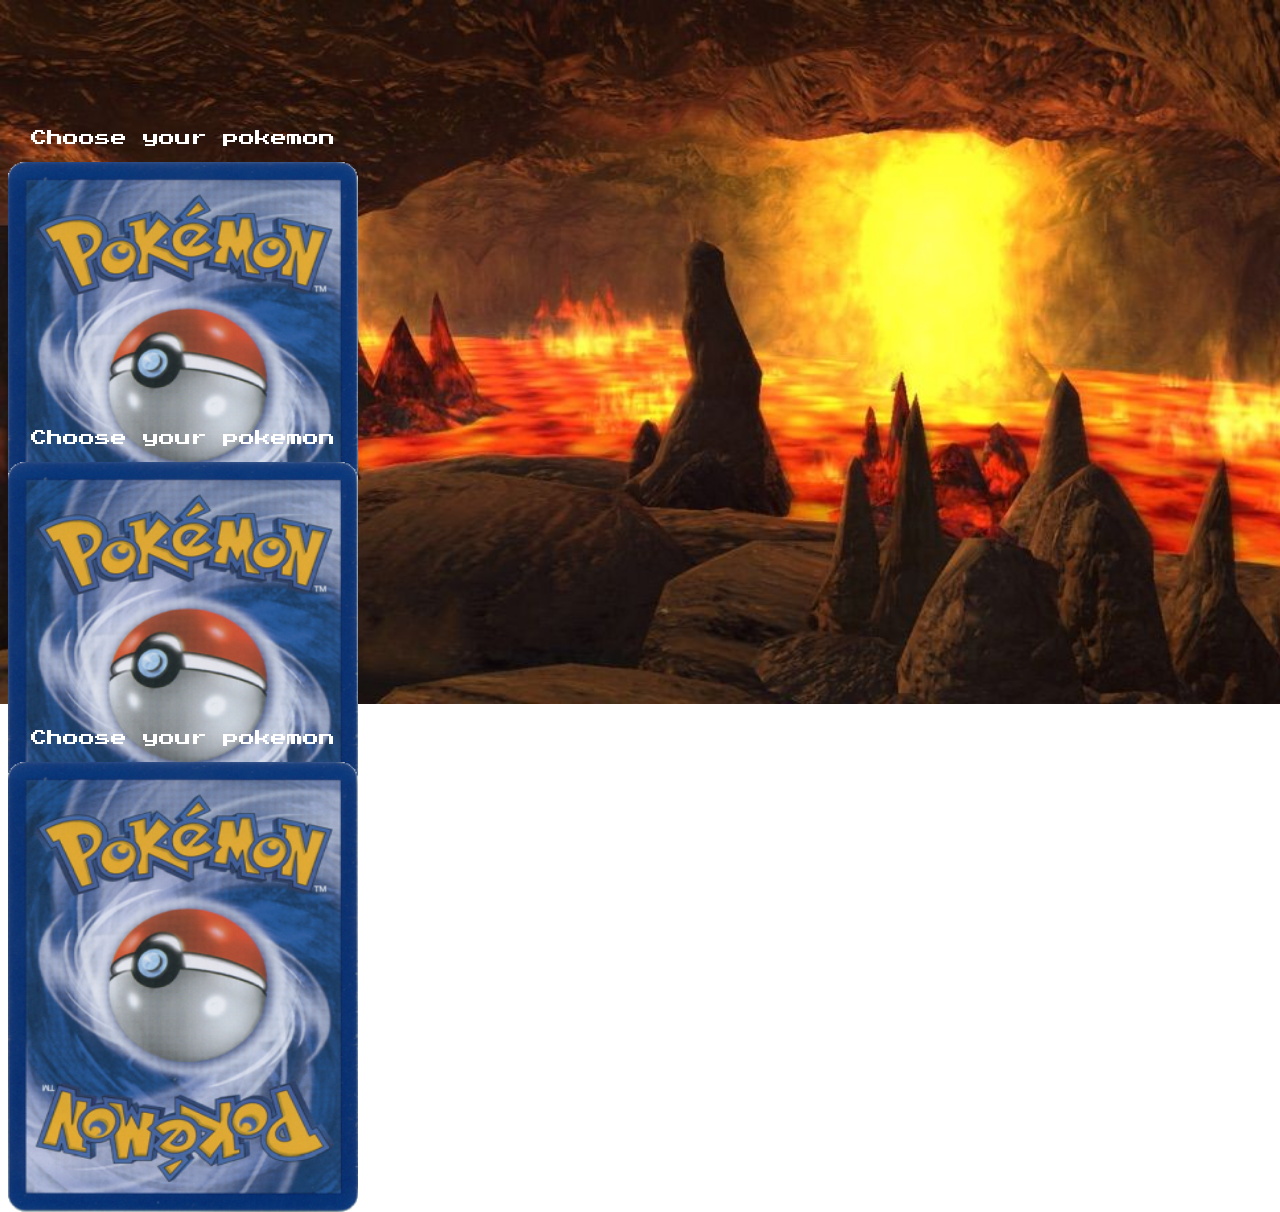
<file: index.html>
<!DOCTYPE html>
<html lang="en">

<head>
    <meta charset="UFT-8">
    <meta name="author" content="Cleveland W. Jimmy W. Hayden W. Isaac S.">
    <meta name="description" content="Description of website">

    <meta property="og:image" content="Url to an image">
    <meta property="og:title" content="Title Here">
    <meta property="og:description" content="short decription about your page">

    <title>Pokedex</title>
    <link rel="stylesheet" href="css/style.css">
    <link rel="shortcut icon" href="img/pokeball.png" type="image/x-icon">
    <link rel="preconnect" href="https://fonts.gstatic.com">
    <link href="https://fonts.googleapis.com/css2?family=Press+Start+2P&display=swap" rel="stylesheet">

    <link href="https://cdn.jsdelivr.net/npm/bootstrap@5.0.0-beta2/dist/css/bootstrap.min.css" rel="stylesheet"
        integrity="sha384-BmbxuPwQa2lc/FVzBcNJ7UAyJxM6wuqIj61tLrc4wSX0szH/Ev+nYRRuWlolflfl" crossorigin="anonymous">
</head>

<body>
    <div class="container">
        <div class="row">
            <div class="col-lg-4 d-flex justify-content-center" style="text-align: center;" id="one">
                <div class="flip-card">
                    <div class="flip-card-inner">
                        <div class="flip-card-front">
                            <p>Choose your pokemon</p>
                            <img src="img/pokeback.jpg" alt="Charmander" style="width:350px;height:450px;">
                        </div>
                        <div class="flip-card-back">
                            <a href="charmander.html" id="CMD">You chose Charmander!</a>
                            <img src="img/charmanderS.png" alt="Charmander" style="width:350px;height:450px;">
                        </div>
                    </div>
                </div>
            </div>
            <div class="col-lg-4 d-flex justify-content-center" style="text-align: center;" id="two">
                <div class="flip-card">
                    <div class="flip-card-inner">
                        <div class="flip-card-front">
                            <p>Choose your pokemon</p>
                            <img src="img/pokeback.jpg" alt="Charmeleon" style="width:350px;height:450px;">
                        </div>
                        <div class="flip-card-back">
                            <a href="charmeleon.html" id="CMO">You chose Charmeleon!</a>
                            <img src="img/charmeleonS.png" alt="Charmeleon" style="width:350px;height:450px;">
                        </div>
                    </div>
                </div>
            </div>
            <div class="col-lg-4 d-flex justify-content-center" style="text-align: center;" id="three">
                <div class="flip-card">
                    <div class="flip-card-inner">
                        <div class="flip-card-front">
                            <p>Choose your pokemon</p>
                            <img src="img/pokeback.jpg" alt="Charizard" style="width:350px;height:450px;">
                        </div>
                        <div class="flip-card-back">
                            <a href="charizard.html" id="CIZ">You chose Charizard!</a>
                            <img src="img/CharizardS.png" alt="Charizard" style="width:350px;height:450px;">
                        </div>
                    </div>
                </div>
            </div>
        </div>
    </div>

    <script src="https://cdn.jsdelivr.net/npm/bootstrap@5.0.0-beta2/dist/js/bootstrap.bundle.min.js"
        integrity="sha384-b5kHyXgcpbZJO/tY9Ul7kGkf1S0CWuKcCD38l8YkeH8z8QjE0GmW1gYU5S9FOnJ0"
        crossorigin="anonymous"></script>
    <script src="script.js"></script>
</body>

</html>
</file>
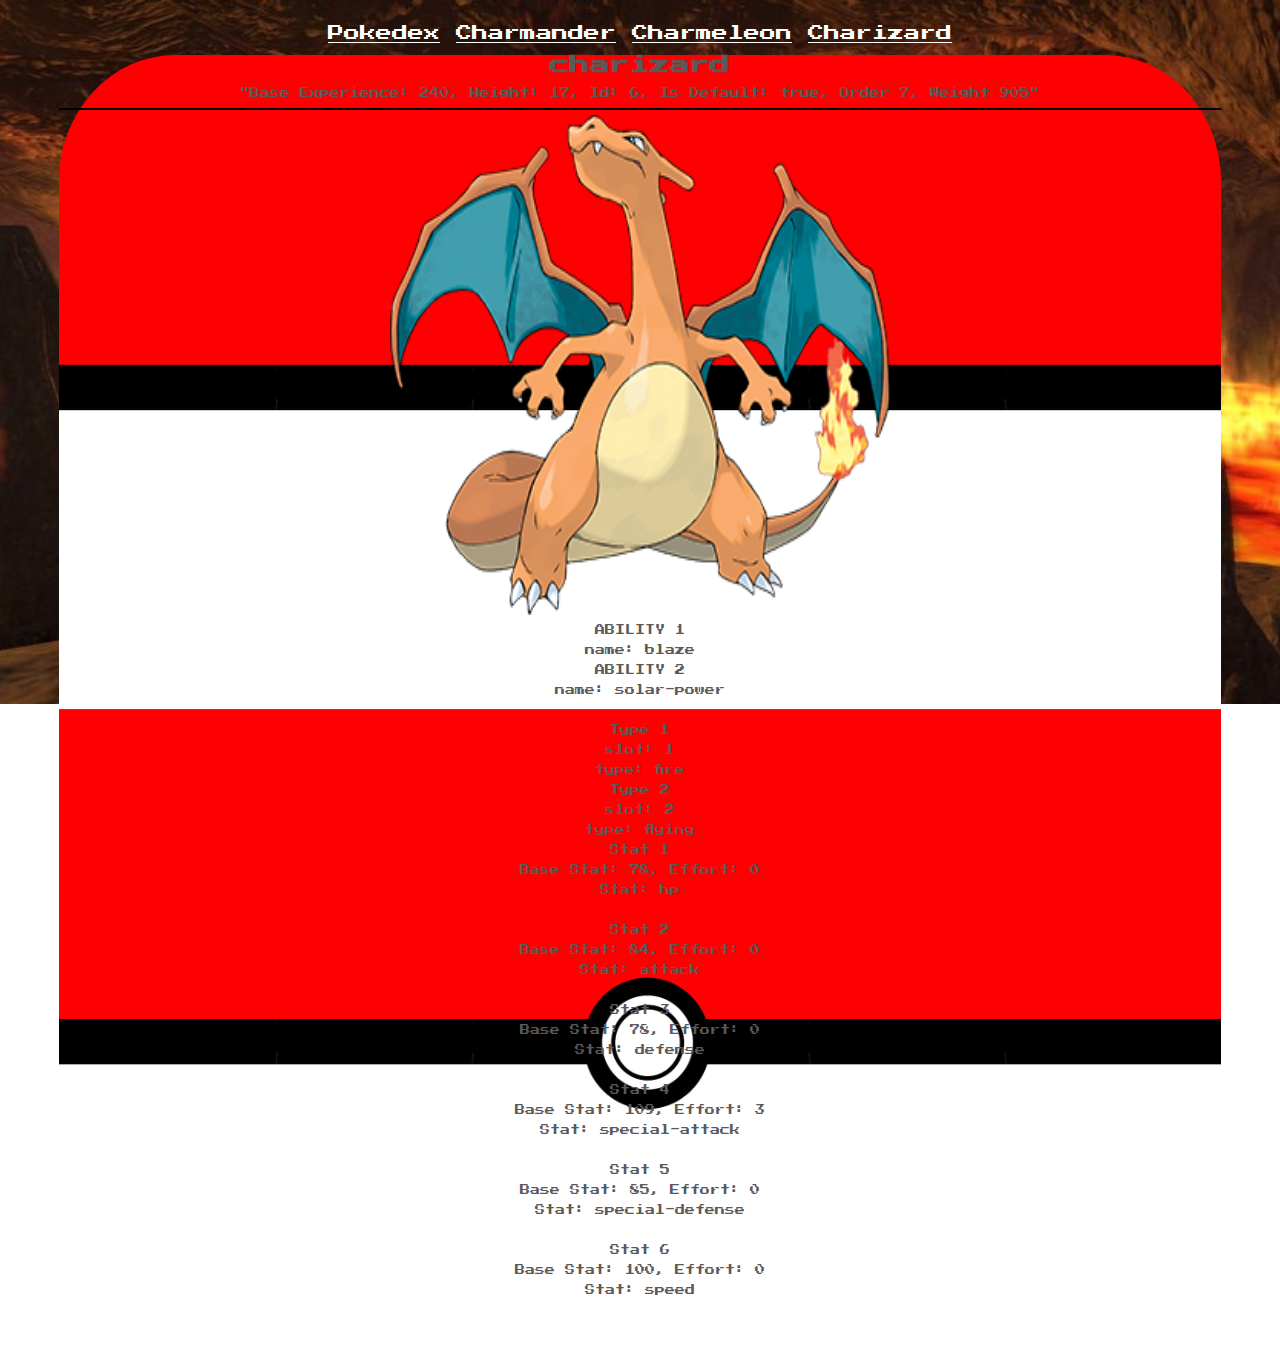
<file: charizard.html>
<!DOCTYPE html>
<html lang="en">

<head>
    <meta charset="UFT-8">
    <meta name="author" content="Cleveland W. Jimmy W. Hayden W. Isaac S.">
    <meta name="description" content="Description of website">

    <meta property="og:image" content="Url to an image">
    <meta property="og:title" content="Title Here">
    <meta property="og:description" content="short decription about your page">

    <title>Charmander</title>
    <link rel="stylesheet" href="css/style.css">
    <link rel="shortcut icon" href="img/pokeball.png" type="image/x-icon">
    <link rel="preconnect" href="https://fonts.gstatic.com">
    <link href="https://fonts.googleapis.com/css2?family=Press+Start+2P&display=swap" rel="stylesheet">

    <link href="https://cdn.jsdelivr.net/npm/bootstrap@5.0.0-beta2/dist/css/bootstrap.min.css" rel="stylesheet"
        integrity="sha384-BmbxuPwQa2lc/FVzBcNJ7UAyJxM6wuqIj61tLrc4wSX0szH/Ev+nYRRuWlolflfl" crossorigin="anonymous">
</head>

<body>
    <div style="text-align: center;" id="lower">
        <a href="index.html">Pokedex</a>
        <a href="charmander.html">Charmander</a>
        <a href="charmeleon.html">Charmeleon</a>
        <a href="charizard.html">Charizard</a>
    </div>

    <div class="containerA">
        <div class="row">
            <div class="col-lg-6">
                <header id="headerCIZ"></header>
                <hr id="hr">
                <img src="img/Charizard.png" alt="" id="image">
            </div>
            <div class="col-lg-2" id="text">
                <section id="section1CIZ"></section>
                <br>
                <section id="section3CIZ"></section>
            </div>
            <div class="col-lg-4">
                <section id="section2CIZ"></section>
            </div>
        </div>
    </div>

    <script src="https://cdn.jsdelivr.net/npm/bootstrap@5.0.0-beta2/dist/js/bootstrap.bundle.min.js"
        integrity="sha384-b5kHyXgcpbZJO/tY9Ul7kGkf1S0CWuKcCD38l8YkeH8z8QjE0GmW1gYU5S9FOnJ0"
        crossorigin="anonymous"></script>
    <script src="script.js"></script>
</body>

</html>
</file>
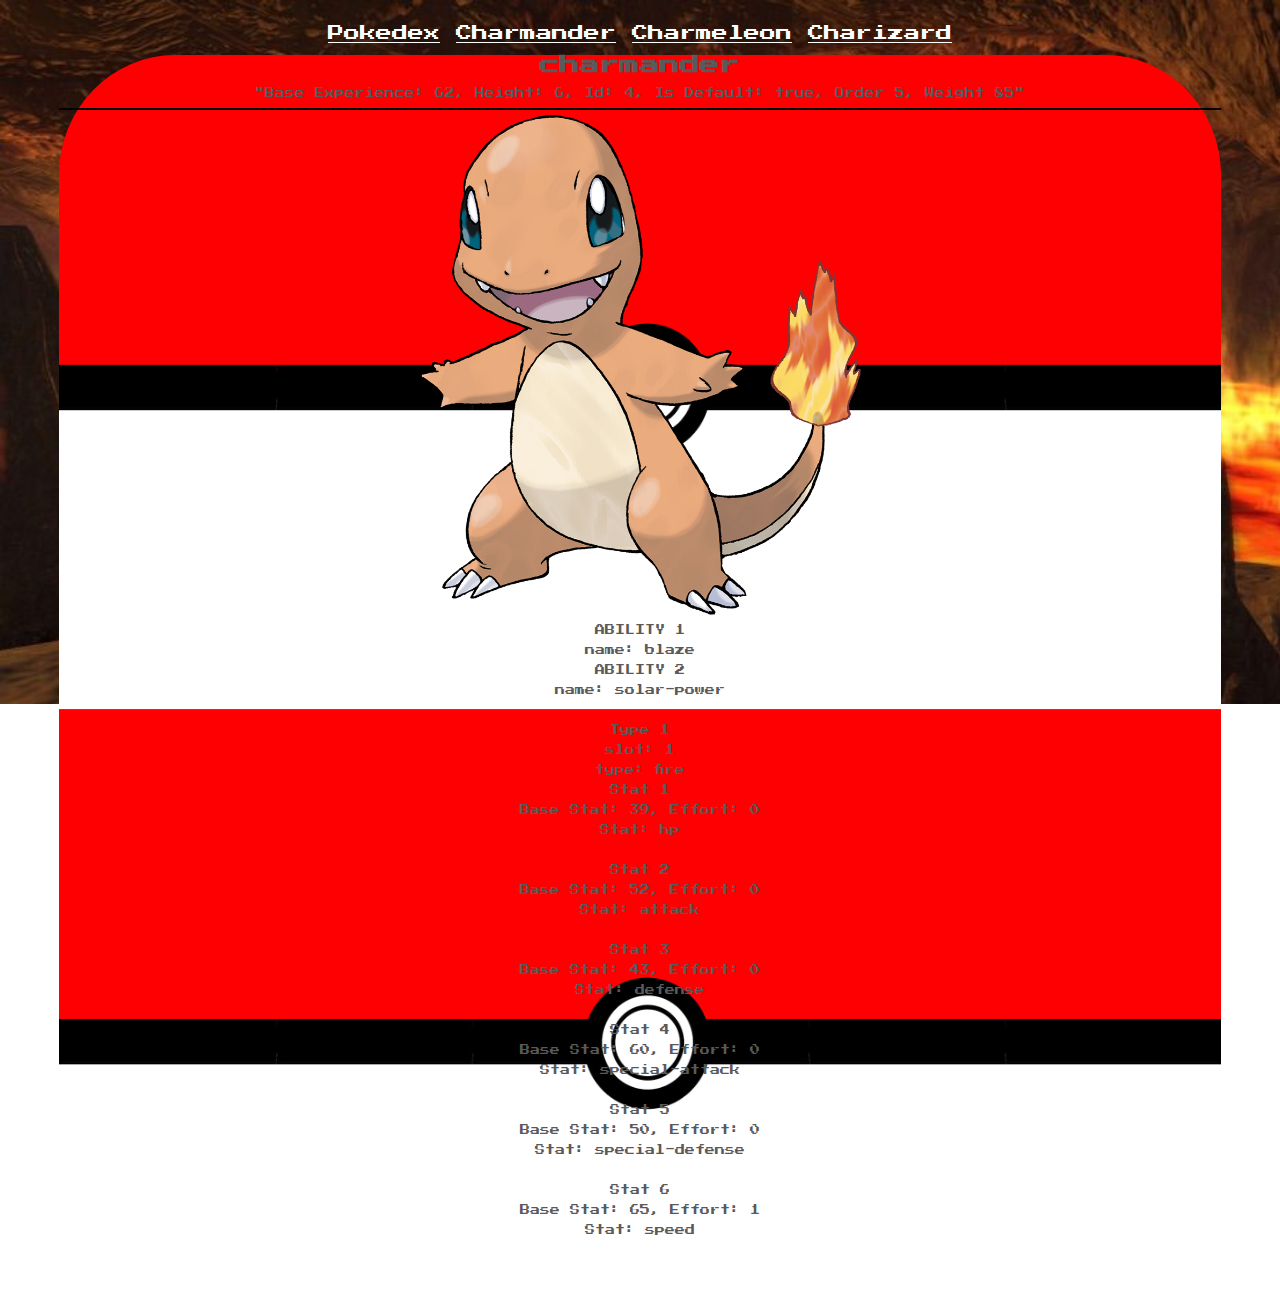
<file: charmander.html>
<!DOCTYPE html>
<html lang="en">

<head>
    <meta charset="UFT-8">
    <meta name="author" content="Cleveland W. Jimmy W. Hayden W. Isaac S.">
    <meta name="description" content="Description of website">

    <meta property="og:image" content="Url to an image">
    <meta property="og:title" content="Title Here">
    <meta property="og:description" content="short decription about your page">

    <title>Charmander</title>
    <link rel="stylesheet" href="css/style.css">
    <link rel="shortcut icon" href="img/pokeball.png" type="image/x-icon">
    <link rel="preconnect" href="https://fonts.gstatic.com">
    <link href="https://fonts.googleapis.com/css2?family=Press+Start+2P&display=swap" rel="stylesheet">

    <link href="https://cdn.jsdelivr.net/npm/bootstrap@5.0.0-beta2/dist/css/bootstrap.min.css" rel="stylesheet"
        integrity="sha384-BmbxuPwQa2lc/FVzBcNJ7UAyJxM6wuqIj61tLrc4wSX0szH/Ev+nYRRuWlolflfl" crossorigin="anonymous">
</head>

<body>
    <div style="text-align: center;" id="lower">
        <a href="index.html">Pokedex</a>
        <a href="charmander.html">Charmander</a>
        <a href="charmeleon.html">Charmeleon</a>
        <a href="charizard.html">Charizard</a>
    </div>

    <div class="containerA">
        <div class="row">
            <div class="col-lg-6">
                <header id="headerCMD"></header>
                <hr id="hr">
                <img src="img/charmander.png" alt="" id="image">
            </div>
            <div class="col-lg-2" id="text">
                <section id="section1CMD"></section>
                <br>
                <section id="section3CMD"></section>
            </div>
            <div class="col-lg-4">
                <section id="section2CMD"></section>
            </div>
        </div>
    </div>

    <script src="https://cdn.jsdelivr.net/npm/bootstrap@5.0.0-beta2/dist/js/bootstrap.bundle.min.js"
        integrity="sha384-b5kHyXgcpbZJO/tY9Ul7kGkf1S0CWuKcCD38l8YkeH8z8QjE0GmW1gYU5S9FOnJ0"
        crossorigin="anonymous"></script>
    <script src="script.js"></script>
</body>

</html>
</file>
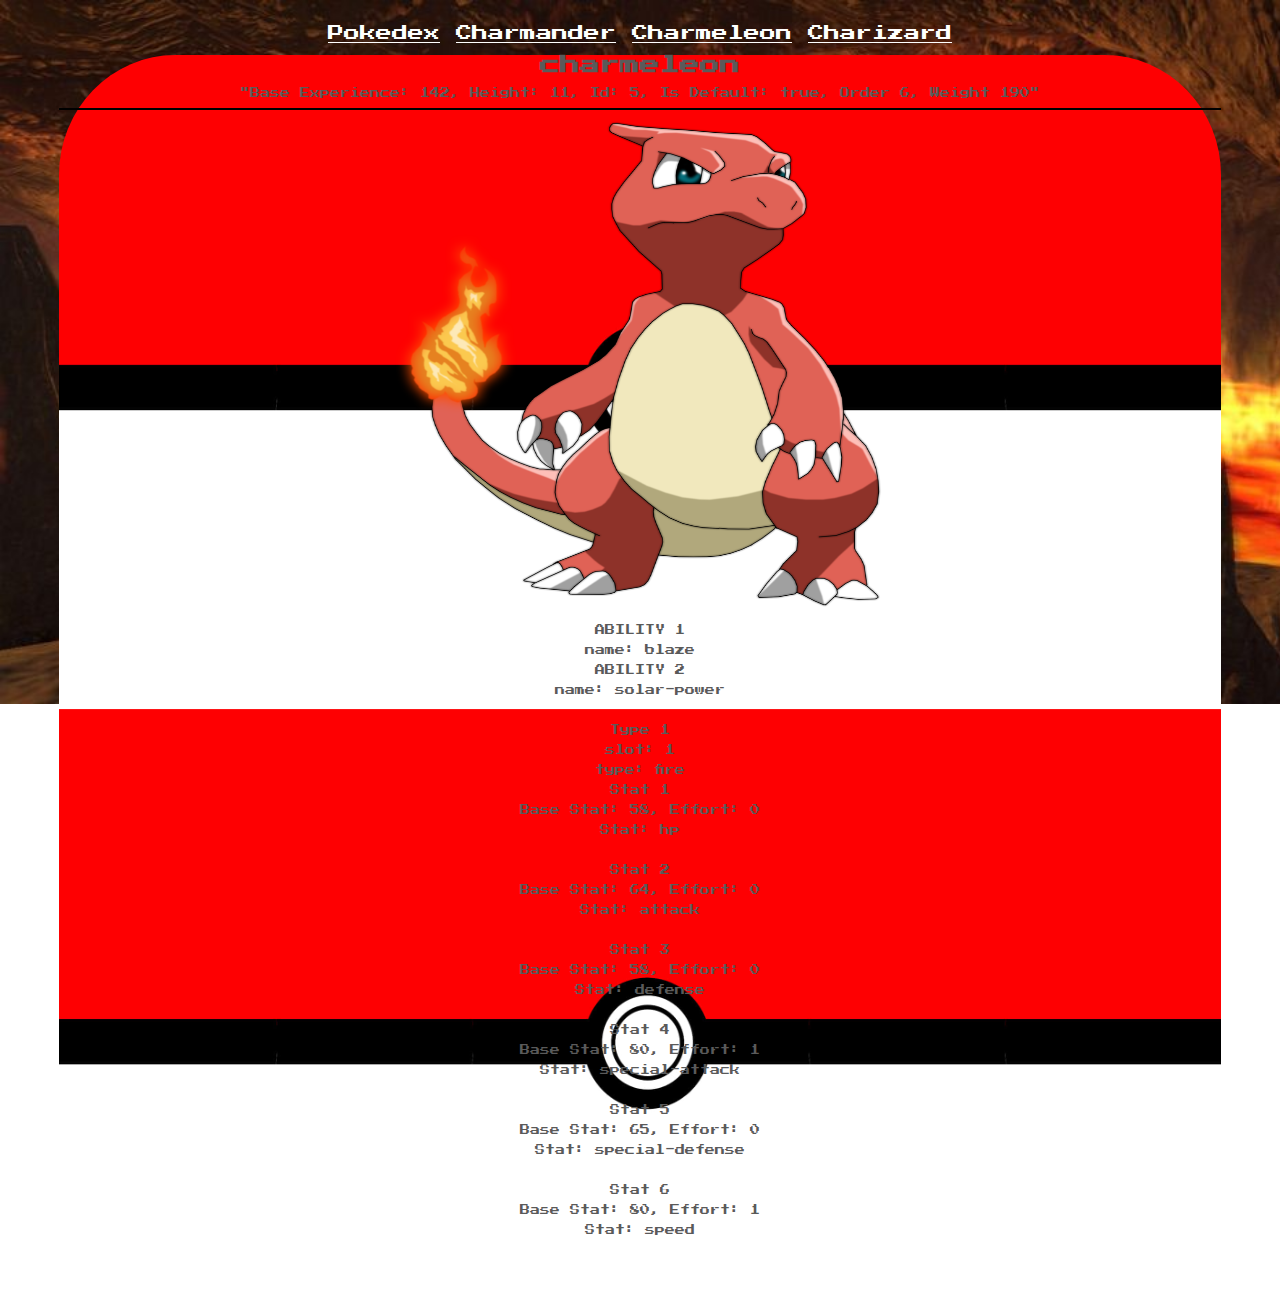
<file: charmeleon.html>
<!DOCTYPE html>
<html lang="en">

<head>
    <meta charset="UFT-8">
    <meta name="author" content="Cleveland W. Jimmy W. Hayden W. Isaac S.">
    <meta name="description" content="Description of website">

    <meta property="og:image" content="Url to an image">
    <meta property="og:title" content="Title Here">
    <meta property="og:description" content="short decription about your page">

    <title>Charmander</title>
    <link rel="stylesheet" href="css/style.css">
    <link rel="shortcut icon" href="img/pokeball.png" type="image/x-icon">
    <link rel="preconnect" href="https://fonts.gstatic.com">
    <link href="https://fonts.googleapis.com/css2?family=Press+Start+2P&display=swap" rel="stylesheet">

    <link href="https://cdn.jsdelivr.net/npm/bootstrap@5.0.0-beta2/dist/css/bootstrap.min.css" rel="stylesheet"
        integrity="sha384-BmbxuPwQa2lc/FVzBcNJ7UAyJxM6wuqIj61tLrc4wSX0szH/Ev+nYRRuWlolflfl" crossorigin="anonymous">
</head>

<body>
    <div style="text-align: center;" id="lower">
        <a href="index.html">Pokedex</a>
        <a href="charmander.html">Charmander</a>
        <a href="charmeleon.html">Charmeleon</a>
        <a href="charizard.html">Charizard</a>
    </div>

    <div class="containerA">
        <div class="row">
            <div class="col-lg-6">
                <header id="headerCMO"></header>
                <hr id="hr">
                <img src="img/Charmeleon.png" alt="" id="image">
            </div>
            <div class="col-lg-2" id="text">
                <section id="section1CMO"></section>
                <br>
                <section id="section3CMO"></section>
            </div>
            <div class="col-lg-4">
                <section id="section2CMO"></section>
            </div>
        </div>
    </div>

    <script src="https://cdn.jsdelivr.net/npm/bootstrap@5.0.0-beta2/dist/js/bootstrap.bundle.min.js"
        integrity="sha384-b5kHyXgcpbZJO/tY9Ul7kGkf1S0CWuKcCD38l8YkeH8z8QjE0GmW1gYU5S9FOnJ0"
        crossorigin="anonymous"></script>
    <script src="script.js"></script>
</body>

</html>
</file>
<file: css/style.css>
html {
  font-family: "Press Start 2P", cursive;
  cursor: url(pokeball.png), pointer;
}

img {
  height: 500px;
  width: 500px;
}

.header {
  display: -webkit-box;
  display: -ms-flexbox;
  display: flex;
  -webkit-box-pack: center;
      -ms-flex-pack: center;
          justify-content: center;
  gap: 15px;
}

body {
  background-image: url("volcano.jpg");
  background-repeat: no-repeat;
  background-size: 110%;
  font-family: "Press Start 2P", cursive;
}

.flip-card {
  background-color: transparent;
  width: 300px;
  height: 300px;
}

.flip-card-inner {
  position: relative;
  width: 100%;
  height: 100%;
  text-align: center;
  -webkit-transition: -webkit-transform 1.5s;
  transition: -webkit-transform 1.5s;
  transition: transform 1.5s;
  transition: transform 1.5s, -webkit-transform 1.5s;
  -webkit-transform-style: preserve-3d;
          transform-style: preserve-3d;
  font-family: "Press Start 2P", cursive;
}

.flip-card:hover .flip-card-inner {
  -webkit-transform: rotateY(180deg);
          transform: rotateY(180deg);
}

.flip-card-front,
.flip-card-back {
  position: absolute;
  -webkit-backface-visibility: hidden;
  backface-visibility: hidden;
  text-align: center;
}

.flip-card-front p {
  font-family: "Press Start 2P", cursive;
  text-align: center;
  width: 100%;
  height: 100%;
  text-align: center;
  color: white;
}

.flip-card-back {
  -webkit-transform: rotateY(180deg);
          transform: rotateY(180deg);
  width: 100%;
  height: 100%;
}

.container {
  margin-top: 9%;
  text-align: center;
  font-family: "Press Start 2P", cursive;
}

#lower {
  margin-top: 2%;
}

a {
  cursor: url(Pokecur.png), pointer;
  font-family: "Press Start 2P", cursive;
}

a:hover {
  color: white;
}

a:link {
  color: white;
}

a:visited {
  color: white;
}

a:active {
  color: white;
}

.containerA {
  text-align: center;
  margin-left: 4%;
  margin-right: 4%;
  margin-bottom: 4%;
  font-family: "Press Start 2P", cursive;
  font-size: 10px;
  border-radius: 10%;
  background-image: url("pokebackground.png");
  background-size: 100%;
  color: #5a5a5a;
}

#hr {
  border: 1px solid #000000;
}

ul {
  list-style-type: none;
}
/*# sourceMappingURL=style.css.map */
</file>
